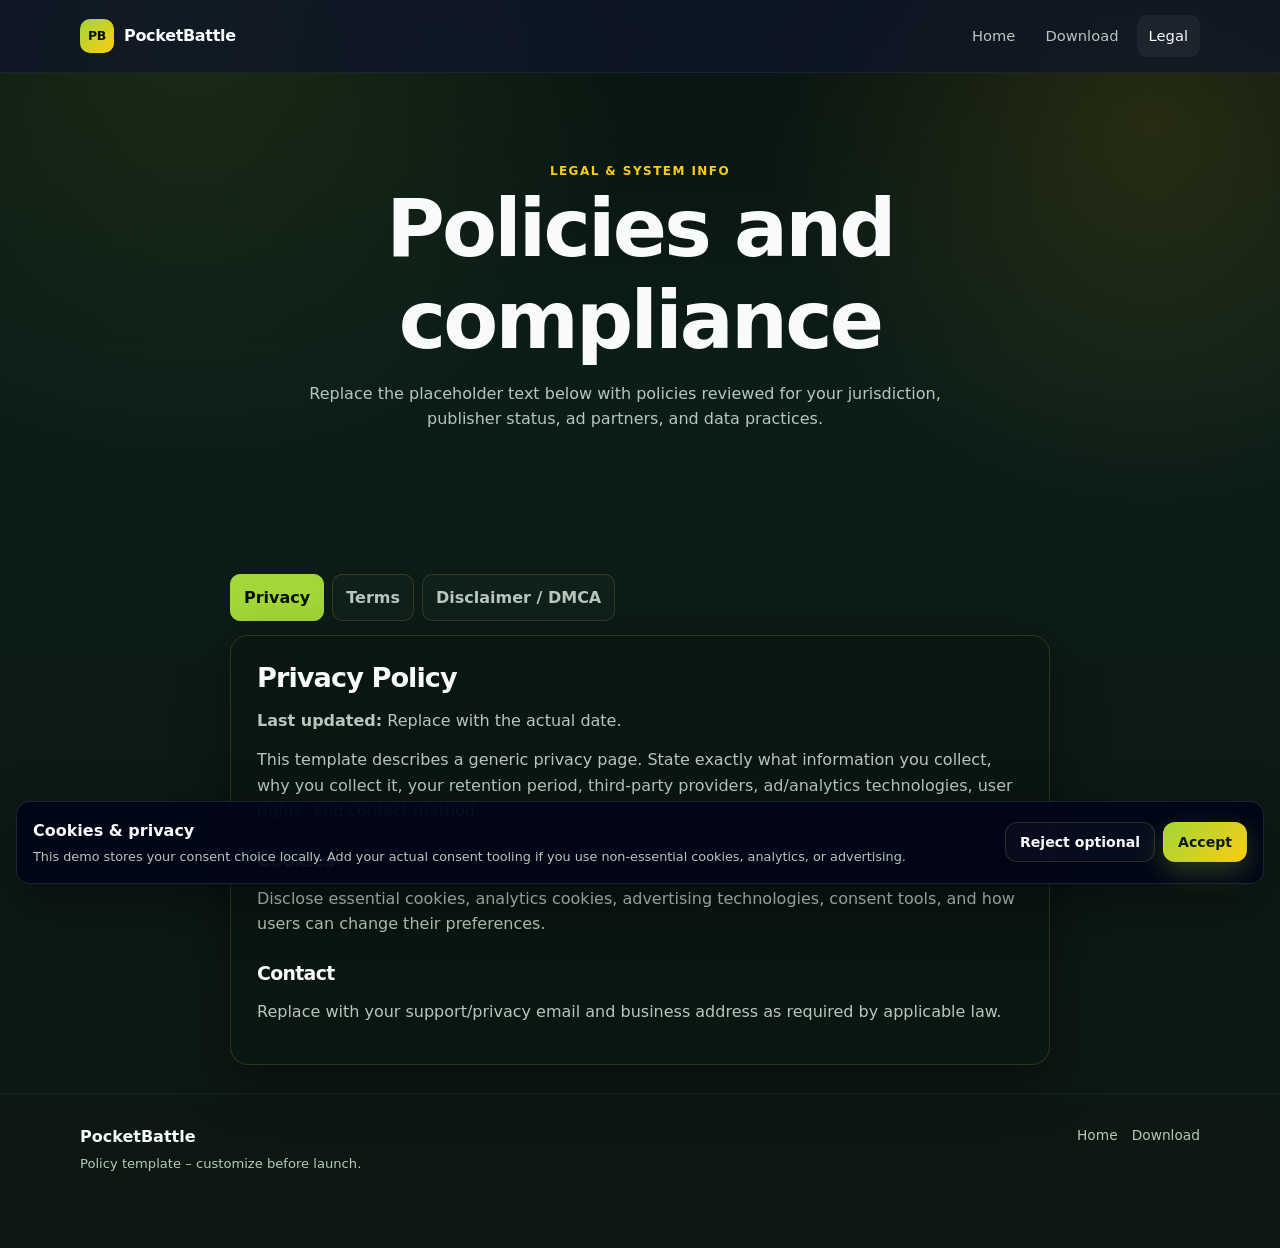
<file: legal.html>
<!DOCTYPE html>
<html lang="en">
<head>
  <meta charset="UTF-8">
  <meta name="viewport" content="width=device-width, initial-scale=1.0">
  <title>Legal & Privacy – PocketBattle</title>
  <meta name="description" content="Privacy policy, terms and conditions, disclaimer, and DMCA information for the APK website.">
  <meta name="robots" content="index,follow">
  <meta name="theme-color" content="#0F172A">
  <link rel="canonical" href="https://example.com/legal.html">
  <meta property="og:type" content="website">
  <meta property="og:title" content="Legal & System Information – PocketBattle">
  <meta property="og:description" content="Review privacy, terms, disclaimer, and DMCA information.">
  <meta property="og:url" content="https://example.com/legal.html">
  <link rel="stylesheet" href="styles.css">
    <link rel="icon" type="image/png" href="https://www.apkmirror.com/wp-content/themes/APKMirror/ap_resize/ap_resize.php?src=https%3A%2F%2Fdownloadr2.apkmirror.com%2Fwp-content%2Fuploads%2F2020%2F03%2F5e7e974bbeb13.png&w=192&h=192&q=100">

</head>
<body>
  <header class="site-header">
    <div class="container nav-wrap">
      <a class="brand" href="index.html"><span class="brand-mark">PB</span><span>PocketBattle</span></a>
      <nav class="nav-links" aria-label="Primary navigation"><a href="index.html">Home</a><a href="download.html">Download</a><a class="active" href="legal.html">Legal</a></nav>
    </div>
  </header>

  <main>
    <section class="section legal-hero"><div class="container narrow"><div class="section-heading center"><span class="eyebrow">LEGAL & SYSTEM INFO</span><h1>Policies and compliance</h1><p>Replace the placeholder text below with policies reviewed for your jurisdiction, publisher status, ad partners, and data practices.</p></div></div></section>

    <section class="section compact-section"><div class="container narrow"><div class="tabs" role="tablist" aria-label="Legal sections">
      <button class="tab active" role="tab" aria-selected="true" aria-controls="privacyPanel" data-tab="privacyPanel">Privacy</button>
      <button class="tab" role="tab" aria-selected="false" aria-controls="termsPanel" data-tab="termsPanel">Terms</button>
      <button class="tab" role="tab" aria-selected="false" aria-controls="dmcaPanel" data-tab="dmcaPanel">Disclaimer / DMCA</button>
    </div>

    <div class="tab-panels panel">
      <section class="tab-panel active" id="privacyPanel" role="tabpanel"><h2 id="privacy">Privacy Policy</h2><p><strong>Last updated:</strong> Replace with the actual date.</p><p>This template describes a generic privacy page. State exactly what information you collect, why you collect it, your retention period, third-party providers, ad/analytics technologies, user rights, and contact method.</p><h3>Cookies</h3><p>Disclose essential cookies, analytics cookies, advertising technologies, consent tools, and how users can change their preferences.</p><h3>Contact</h3><p>Replace with your support/privacy email and business address as required by applicable law.</p></section>

      <section class="tab-panel" id="termsPanel" role="tabpanel" hidden><h2 id="terms">Terms & Conditions</h2><p>Describe accepted use of the website, download conditions, intellectual-property rules, warranty limitations, external links, account rules if any, jurisdiction, and how changes are announced.</p><h3>Authorized Distribution</h3><p>Only distribute software you created, own, or are explicitly authorized to distribute. Do not imply affiliation with a publisher when none exists.</p><h3>Availability</h3><p>Downloads and mirrors may be changed or removed at any time. Keep status, version, and file integrity information accurate.</p></section>

      <section class="tab-panel" id="dmcaPanel" role="tabpanel" hidden><h2 id="dmca">Disclaimer & DMCA</h2><p>Use this section to explain ownership and reporting procedures. Replace the placeholder with your actual designated agent/contact information and jurisdiction-specific process.</p><h3>Copyright complaints</h3><p>Provide a clear takedown process and request that complainants identify the copyrighted work, allegedly infringing URL, contact details, and the required good-faith statements under applicable law.</p><h3>Third-party trademarks</h3><p>Game titles, logos, and trademarks remain the property of their respective owners. Remove this paragraph or tailor it to your actual rights and licenses.</p></section>
    </div></div></section>
  </main>

  <footer class="site-footer"><div class="container footer-wrap"><div><strong>PocketBattle</strong><p>Policy template – customize before launch.</p></div><div class="footer-links"><a href="index.html">Home</a><a href="download.html">Download</a></div></div></footer>

  <div class="cookie-banner" id="cookieBanner" role="dialog" aria-live="polite" aria-label="Cookie consent">
    <div><strong>Cookies & privacy</strong><p>This demo stores your consent choice locally. Add your actual consent tooling if you use non-essential cookies, analytics, or advertising.</p></div>
    <div class="cookie-actions"><button class="btn btn-secondary btn-small" id="cookieReject">Reject optional</button><button class="btn btn-primary btn-small" id="cookieAccept">Accept</button></div>
  </div>

  <script src="script.js"></script>
  <script>
    document.addEventListener('DOMContentLoaded', () => {
      const tabs = document.querySelectorAll('.tab');
      const panels = document.querySelectorAll('.tab-panel');
      tabs.forEach(tab => tab.addEventListener('click', () => {
        const id = tab.dataset.tab;
        tabs.forEach(t => { t.classList.remove('active'); t.setAttribute('aria-selected', 'false'); });
        panels.forEach(p => { p.classList.remove('active'); p.hidden = true; });
        tab.classList.add('active');
        tab.setAttribute('aria-selected', 'true');
        const panel = document.getElementById(id);
        panel.hidden = false;
        panel.classList.add('active');
        history.replaceState(null, '', `#${id.replace('Panel','')}`);
      }));

      const hash = window.location.hash.replace('#', '');
      if (hash) {
        const target = document.querySelector(`.tab[data-tab="${hash}Panel"]`);
        if (target) target.click();
      }
    });
  </script>
</body>
</html>
</file>
<file: styles.css>
:root {
  --bg: #08130f;
  --bg-2: #0d1f17;
  --panel: rgba(10, 22, 18, 0.82);
  --panel-strong: rgba(13, 26, 21, 0.96);
  --line: rgba(214, 180, 86, 0.18);
  --text: #f8fafc;
  --muted: #b8c7bd;
  --accent: #a3d636;
  --accent-2: #facc15;
  --forest: #103b2d;
  --forest-2: #1d5b42;
  --danger: #FB7185;
  --radius: 18px;
  --shadow: 0 18px 54px rgba(0,0,0,.38);
}

* { box-sizing: border-box; }
html { scroll-behavior: smooth; }
body {
  margin: 0;
  font-family: Inter, ui-sans-serif, system-ui, -apple-system, BlinkMacSystemFont, "Segoe UI", sans-serif;
  background:
    radial-gradient(circle at 15% 0%, rgba(163,214,54,.12), transparent 28%),
    radial-gradient(circle at 90% 10%, rgba(250,204,21,.12), transparent 24%),
    linear-gradient(180deg, var(--bg) 0%, #0b1d18 30%, #0d1712 100%);
  color: var(--text);
  line-height: 1.6;
}
a { color: inherit; text-decoration: none; }
button, input { font: inherit; }
.container { width: min(1120px, calc(100% - 32px)); margin-inline: auto; }
.narrow { width: min(820px, calc(100% - 32px)); }
.section { padding: 84px 0; }
.compact-section { padding: 28px 0; }
.alt-section { background: rgba(2,6,23,.28); border-block: 1px solid rgba(148,163,184,.05); }
.panel { background: var(--panel); border: 1px solid var(--line); border-radius: var(--radius); box-shadow: var(--shadow); backdrop-filter: blur(18px); }

.site-header {
  position: sticky; top: 0; z-index: 50;
  background: rgba(15,23,42,.78); border-bottom: 1px solid rgba(148,163,184,.09);
  backdrop-filter: blur(14px);
}
.nav-wrap { min-height: 72px; display: flex; align-items: center; justify-content: space-between; gap: 18px; }
.brand { display: inline-flex; align-items: center; gap: 10px; font-weight: 800; letter-spacing: -.02em; }
.brand-mark { width: 34px; height: 34px; display: grid; place-items: center; border-radius: 10px; background: linear-gradient(135deg, var(--accent), var(--accent-2)); color: #07150f; font-size: .78rem; font-weight: 900; }
.nav-links { display: flex; gap: 6px; }
.nav-links a { padding: 9px 12px; border-radius: 10px; color: var(--muted); font-size: .92rem; }
.nav-links a:hover, .nav-links a.active { color: var(--text); background: rgba(255,255,255,.05); }

.hero { padding-top: 72px; }
.hero-grid { display: grid; gap: 36px; align-items: center; grid-template-columns: 1.12fr .88fr; }
.eyebrow { display: inline-flex; color: var(--accent-2); font-weight: 800; letter-spacing: .12em; text-transform: uppercase; font-size: .75rem; }
h1, h2, h3 { line-height: 1.15; margin: 0 0 14px; letter-spacing: -.035em; }
h1 { font-size: clamp(2.6rem, 7vw, 5rem); max-width: 780px; }
h2 { font-size: clamp(2rem, 4vw, 3.2rem); }
h3 { font-size: 1.18rem; }
p { margin: 0 0 14px; color: var(--muted); }
.hero-text { max-width: 640px; font-size: 1.08rem; }
.gradient-text { background: linear-gradient(90deg, #d8ef70, var(--accent-2)); -webkit-background-clip: text; background-clip: text; color: transparent; }
.hero-actions { display: flex; flex-wrap: wrap; gap: 12px; margin: 28px 0; }
.btn { display: inline-flex; align-items: center; justify-content: center; gap: 10px; min-height: 48px; padding: 0 18px; border-radius: 12px; border: 1px solid transparent; font-weight: 800; transition: transform .2s ease, opacity .2s ease, background .2s ease; cursor: pointer; }
.btn:hover { transform: translateY(-1px); }
.btn-primary { background: linear-gradient(135deg, var(--accent), var(--accent-2)); color: #091a12; box-shadow: 0 10px 26px rgba(163,214,54,.25); }
.btn-secondary { background: rgba(255,255,255,.03); border-color: var(--line); color: var(--text); }
.btn-small { min-height: 40px; padding: 0 14px; font-size: .88rem; }
.btn-full { width: 100%; }
.trust-row { display: flex; flex-wrap: wrap; gap: 18px; }
.trust-row > div { display: grid; gap: 1px; }
.trust-row strong { font-size: .95rem; color: var(--text); }
.trust-row span { font-size: .78rem; color: var(--muted); }

.hero-card { padding: 14px; }
.game-cover { position: relative; min-height: 420px; border-radius: 14px; overflow: hidden; padding: 28px; display: flex; flex-direction: column; justify-content: flex-end; background: linear-gradient(145deg, #08130f 0%, #14372d 26%, #0a241c 58%, #0d1f17 100%); border: 1px solid rgba(250,204,21,0.2); }
.cover-grid { position: absolute; inset: 0; background-image: linear-gradient(rgba(255,255,255,.05) 1px, transparent 1px), linear-gradient(90deg, rgba(255,255,255,.05) 1px, transparent 1px); background-size: 24px 24px; mask-image: linear-gradient(to bottom, transparent 0%, black 34%, black 100%); }
.cover-badge { position: absolute; top: 18px; right: 18px; padding: 5px 9px; border-radius: 999px; background: rgba(250,204,21,.12); border: 1px solid rgba(250,204,21,.28); color: var(--accent-2); font-weight: 800; font-size: .72rem; }
.cover-logo { position: relative; width: min(220px, 70%); margin: 0 auto 16px; filter: drop-shadow(0 18px 24px rgba(250,204,21,.18)); }
.cover-logo img { width: 100%; height: auto; display: block; border-radius: 18px; }
.cover-title-wrap { position: relative; display: grid; place-items: center; text-align: center; }
.cover-title { font-size: clamp(2.6rem, 6vw, 4.5rem); font-weight: 1000; letter-spacing: -.08em; line-height: .85; color: #f3f4f6; }
.cover-subtitle { margin-top: 6px; color: var(--accent-2); letter-spacing: .2em; font-size: .72rem; font-weight: 800; }
.cover-footer { position: relative; margin-top: 20px; text-align: center; color: #dfe9df; font-size: .78rem; }
.hero-card-footer { display: grid; grid-template-columns: repeat(3,1fr); gap: 1px; margin-top: 10px; overflow: hidden; border-radius: 12px; background: var(--line); }
.hero-card-footer > div { background: var(--panel-strong); padding: 13px; display: grid; gap: 1px; }
.muted { color: var(--muted); }
.hero-card-footer strong { font-size: .95rem; }

.section-heading { max-width: 730px; margin-bottom: 30px; }
.section-heading.center { margin-inline: auto; text-align: center; }
.section-heading.left { margin-bottom: 24px; }
.section-heading p { max-width: 700px; }
.feature-grid { display: grid; grid-template-columns: repeat(3,1fr); gap: 16px; }
.feature-card { padding: 22px; }
.icon { width: 44px; height: 44px; display: grid; place-items: center; border-radius: 12px; background: rgba(34,197,94,.1); border: 1px solid rgba(34,197,94,.18); margin-bottom: 16px; }
.feature-card p, .step-card p { font-size: .95rem; }
.gallery-section { overflow: hidden; }
.gallery-anim { position: relative; overflow: hidden; border-radius: 18px; border: 1px solid rgba(250,204,21,0.18); background: rgba(6,12,10,0.7); }
.gallery-track {
  display: flex;
  width: max-content;
  gap: 18px;
  padding: 18px;
  will-change: transform;
  animation: marquee 20s linear infinite;
}
.gallery-track img {
  flex: 0 0 auto;
  width: min(360px, 75vw);
  height: 220px;
  object-fit: cover;
  border-radius: 16px;
  border: 1px solid rgba(255,255,255,0.08);
  box-shadow: 0 12px 30px rgba(0,0,0,0.30);
  transition: transform .3s ease, filter .3s ease;
}
.gallery-track img:hover { transform: scale(1.02); filter: brightness(1.08); }
.gallery-cta {
  margin: 18px 0 26px;
  padding: 20px 24px;
  background: linear-gradient(135deg, rgba(20,58,46,0.95), rgba(9,18,17,0.92));
  border: 1px solid rgba(250,204,21,0.14);
  border-radius: 18px;
  box-shadow: 0 18px 44px rgba(0,0,0,0.2);
}
.gallery-cta-inner {
  display: flex;
  align-items: center;
  justify-content: space-between;
  gap: 18px;
}
.gallery-cta-inner h2 {
  margin: 8px 0 0;
  font-size: clamp(1.8rem, 3vw, 2.6rem);
}
.gallery-cta-inner p {
  max-width: 420px;
  margin: 0;
  color: #dfe9df;
}
@keyframes marquee {
  0% { transform: translateX(0); }
  100% { transform: translateX(calc(-50% - 9px)); }
}
.specs-grid { display: grid; grid-template-columns: 1.08fr .92fr; gap: 28px; align-items: start; }
.table-wrap { overflow: hidden; }
table { width: 100%; border-collapse: collapse; }
th, td { text-align: left; padding: 15px 16px; border-bottom: 1px solid rgba(148,163,184,.09); }
th { width: 44%; color: #cbd5e1; }
td { color: var(--muted); }
tr:last-child th, tr:last-child td { border-bottom: 0; }
.info-panel { padding: 24px; }
.check-list { padding-left: 18px; margin: 20px 0 24px; color: var(--muted); }
.check-list li { margin-bottom: 10px; }

.ad-slot { min-height: 90px; display: flex; flex-direction: column; align-items: center; justify-content: center; gap: 4px; border: 1px dashed rgba(148,163,184,.18); border-radius: 14px; color: #64748b; background: rgba(2,6,23,.26); }
.ad-slot span { font-size: .68rem; letter-spacing: .14em; font-weight: 800; }
.ad-slot small { font-size: .74rem; }
.ad-slot-large { min-height: 130px; }

.download-quick-cta {
  position: sticky;
  top: 72px;
  z-index: 35;
  padding-top: 18px;
}

.quick-download-btn {
  display: inline-flex;
  align-items: center;
  justify-content: space-between;
  gap: 12px;
  width: min(100%, 520px);
  padding: 14px 18px;
  border-radius: 14px;
  background: linear-gradient(135deg, var(--accent), var(--accent-2));
  color: #06150e;
  border: 1px solid rgba(255,255,255,.18);
  box-shadow: 0 18px 36px rgba(163,214,54,.24);
  font-weight: 900;
  letter-spacing: -.02em;
}

.quick-download-btn small {
  display: inline-block;
  color: rgba(6,21,14,.82);
  font-weight: 800;
  font-size: .7rem;
}

.download-hero { padding-top: 64px; }
.download-box { margin: 18px 0; padding: 24px; }
.download-box-head { display: flex; align-items: center; gap: 12px; margin-bottom: 20px; }
.download-box-head h2 { margin-bottom: 4px; font-size: 1.45rem; }
.status-dot { width: 12px; height: 12px; border-radius: 50%; background: var(--accent); box-shadow: 0 0 18px rgba(34,197,94,.7); }
.progress-track { height: 10px; border-radius: 999px; overflow: hidden; background: rgba(255,255,255,.06); }
.progress-bar { width: 0%; height: 100%; background: linear-gradient(90deg, var(--accent), var(--accent-2)); transition: width 1s linear; }
.bot-check { display: flex; align-items: flex-start; gap: 12px; margin: 24px 0; cursor: pointer; color: #cbd5e1; }
.bot-check input { position: absolute; opacity: 0; pointer-events: none; }
.fake-check { width: 22px; height: 22px; flex: 0 0 22px; border: 1px solid rgba(148,163,184,.35); border-radius: 6px; display: grid; place-items: center; background: rgba(255,255,255,.02); }
.bot-check input:checked + .fake-check { background: var(--accent); border-color: var(--accent); }
.bot-check input:checked + .fake-check::after { content: "✓"; color: #03140a; font-size: 14px; font-weight: 900; }
.download-note, .download-result { padding: 16px; border: 1px solid rgba(148,163,184,.1); border-radius: 12px; background: rgba(255,255,255,.02); }
.download-result { display: flex; align-items: center; gap: 12px; margin-bottom: 16px; border-color: rgba(34,197,94,.18); }
.result-icon { width: 34px; height: 34px; display: grid; place-items: center; border-radius: 50%; background: rgba(34,197,94,.15); color: var(--accent); font-weight: 900; }
.mirror-grid { display: grid; gap: 12px; margin-top: 16px; }
.mirror-link { display: flex; justify-content: space-between; gap: 16px; align-items: center; padding: 16px; border-radius: 12px; border: 1px solid rgba(34,197,94,.18); background: rgba(34,197,94,.06); }
.mirror-link span { font-weight: 800; }
.mirror-link small { color: var(--muted); text-align: right; }
.mirror-link.disabled { opacity: .45; pointer-events: none; filter: grayscale(.2); }
.tiny-note { margin: 14px 0 0; font-size: .75rem; color: #64748b; }
.steps-grid { display: grid; grid-template-columns: repeat(4,1fr); gap: 14px; }
.step-card { padding: 20px; }
.step-card > span { color: var(--accent); font-size: .78rem; font-weight: 900; letter-spacing: .12em; }

.tabs { display: flex; gap: 8px; flex-wrap: wrap; margin-bottom: 14px; }
.tab { appearance: none; border: 1px solid var(--line); background: rgba(255,255,255,.02); color: var(--muted); padding: 10px 13px; border-radius: 10px; cursor: pointer; font-weight: 700; }
.tab.active { color: #04110a; background: var(--accent); border-color: var(--accent); }
.tab-panels { padding: 26px; }
.tab-panel h2 { font-size: 1.7rem; }
.tab-panel h3 { margin-top: 26px; }
.tab-panel p { max-width: 760px; }
.code-card { padding: 16px; border-radius: 12px; background: #020617; overflow: auto; border: 1px solid rgba(148,163,184,.1); }
pre { margin: 0; }
code { font-family: "SFMono-Regular", Consolas, "Liberation Mono", monospace; font-size: .85rem; color: #cbd5e1; }

.cookie-banner { position: fixed; left: 16px; right: 16px; bottom: 16px; z-index: 100; display: flex; align-items: center; justify-content: space-between; gap: 18px; padding: 16px; border-radius: 14px; border: 1px solid rgba(148,163,184,.18); background: rgba(2,6,23,.96); box-shadow: var(--shadow); }
.cookie-banner p { margin: 3px 0 0; font-size: .8rem; }
.cookie-actions { display: flex; gap: 8px; flex: 0 0 auto; }
.site-footer { border-top: 1px solid rgba(148,163,184,.08); padding: 30px 0 60px; }
.footer-wrap { display: flex; align-items: flex-start; justify-content: space-between; gap: 20px; }
.footer-wrap p { font-size: .82rem; margin-top: 3px; }
.footer-links { display: flex; flex-wrap: wrap; gap: 14px; }
.footer-links a { color: var(--muted); font-size: .86rem; }
.footer-links a:hover { color: var(--text); }

/* Info Section Styles */
.info-section { margin: 18px 0; padding: 28px; background: linear-gradient(135deg, rgba(16, 59, 45, 0.5), rgba(13, 26, 21, 0.8)); }
.info-content h2 { font-size: 1.8rem; margin-bottom: 24px; text-align: center; color: var(--accent); }
.bilingual-info { display: grid; grid-template-columns: 1fr 1fr; gap: 28px; }
.hindi-section, .english-section { padding: 20px; border-radius: 12px; background: rgba(255, 255, 255, 0.03); border: 1px solid rgba(163, 214, 54, 0.2); }
.hindi-section h3, .english-section h3 { font-size: 1.2rem; color: var(--accent); margin-bottom: 14px; }
.hindi-section h4, .english-section h4 { font-size: 1rem; margin-top: 18px; margin-bottom: 12px; color: var(--accent-2); }
.hindi-section ul, .english-section ul { list-style-position: inside; padding-left: 0; color: var(--muted); line-height: 1.8; }
.hindi-section li, .english-section li { margin-bottom: 10px; }
.hindi-section p, .english-section p { color: #cbd5e1; line-height: 1.7; }

@media (max-width: 920px) {
  .bilingual-info { grid-template-columns: 1fr; gap: 16px; }
}

@media (max-width: 680px) {
  .hero-grid, .specs-grid { grid-template-columns: 1fr; }
  .feature-grid { grid-template-columns: repeat(2,1fr); }
  .steps-grid { grid-template-columns: repeat(2,1fr); }
}
@media (max-width: 680px) {
  .container, .narrow { width: min(100% - 24px, 1120px); }
  .section { padding: 62px 0; }
  .nav-wrap { min-height: 64px; }
  .nav-links a { padding: 8px 9px; font-size: .82rem; }
  h1 { font-size: 2.65rem; }
  .hero-card { padding: 10px; }
  .game-cover { min-height: 340px; }
  .feature-grid, .steps-grid { grid-template-columns: 1fr; }
  .hero-card-footer { grid-template-columns: 1fr; }
  .trust-row { gap: 12px 20px; }
  .download-box { padding: 18px; }
  .mirror-link { align-items: flex-start; flex-direction: column; }
  .mirror-link small { text-align: left; }
  .cookie-banner { flex-direction: column; align-items: stretch; }
  .cookie-actions { justify-content: flex-end; }
  .footer-wrap { flex-direction: column; }
}
</file>
